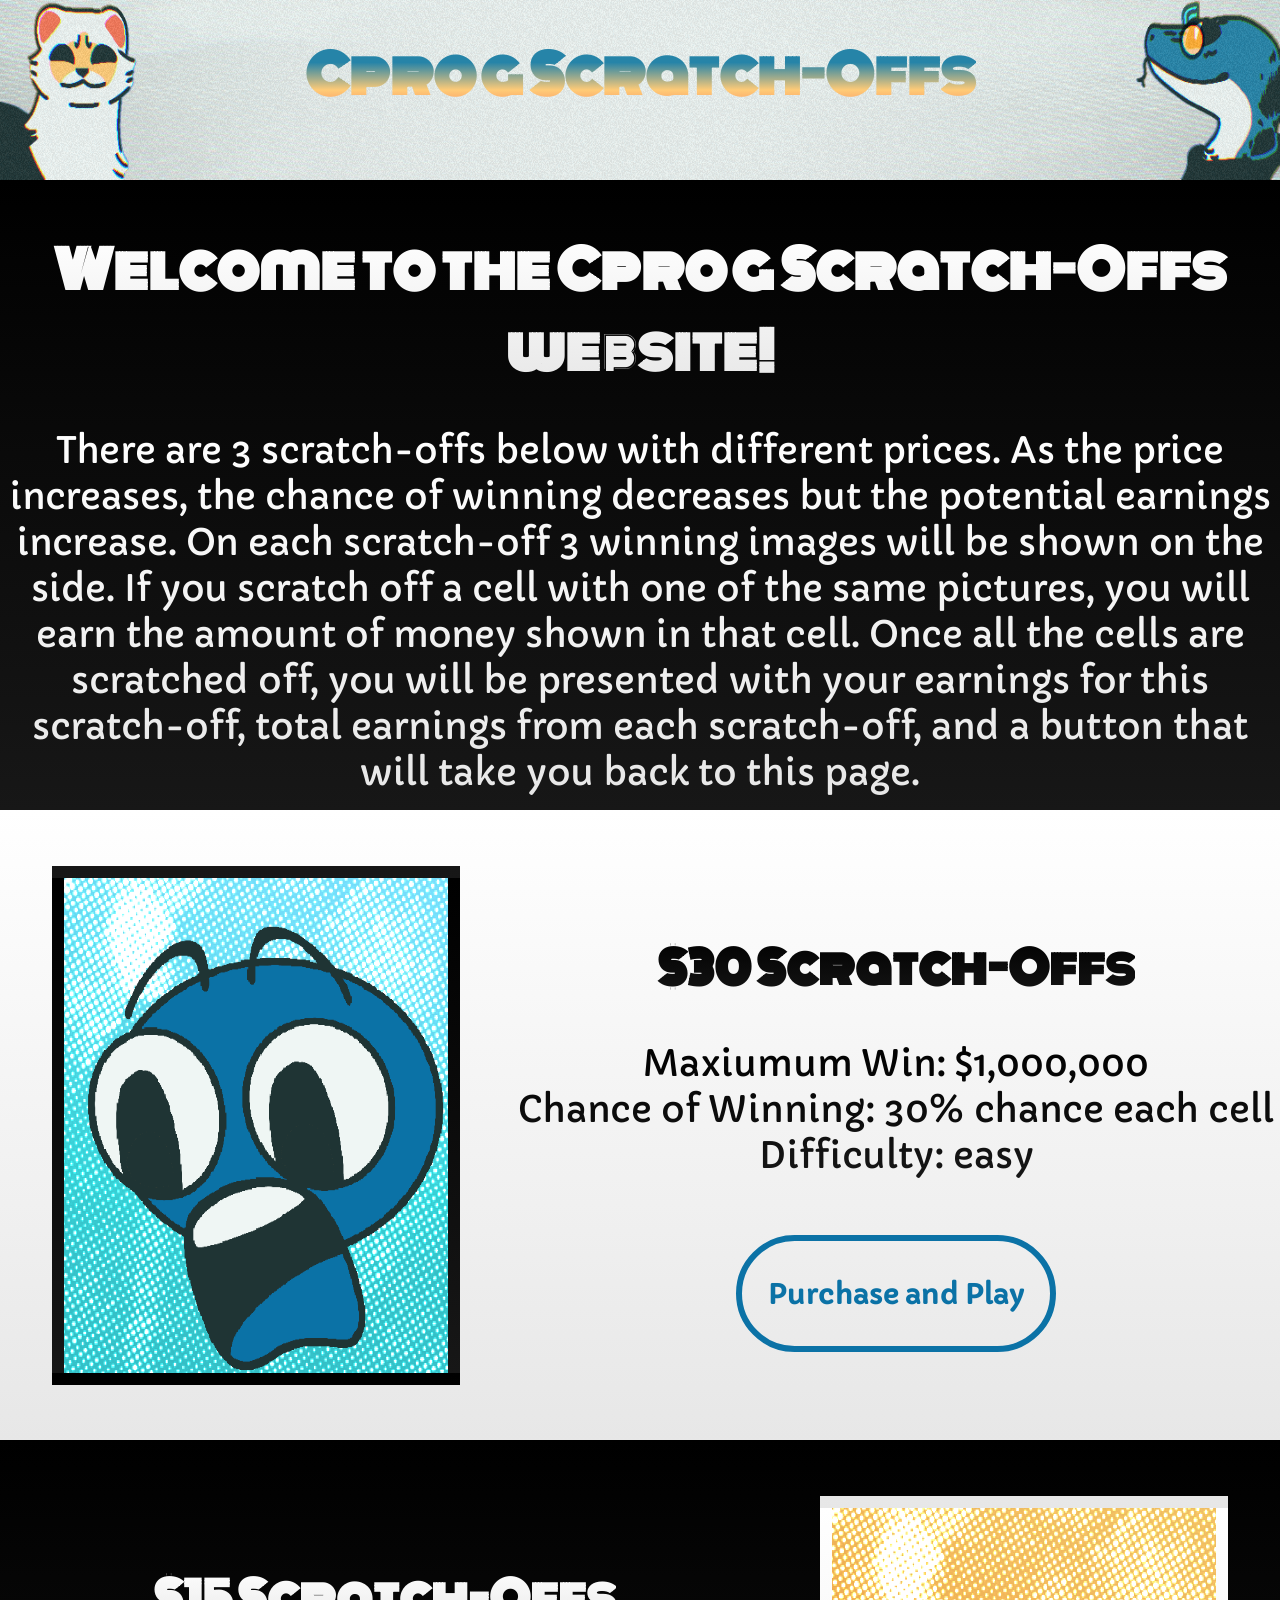
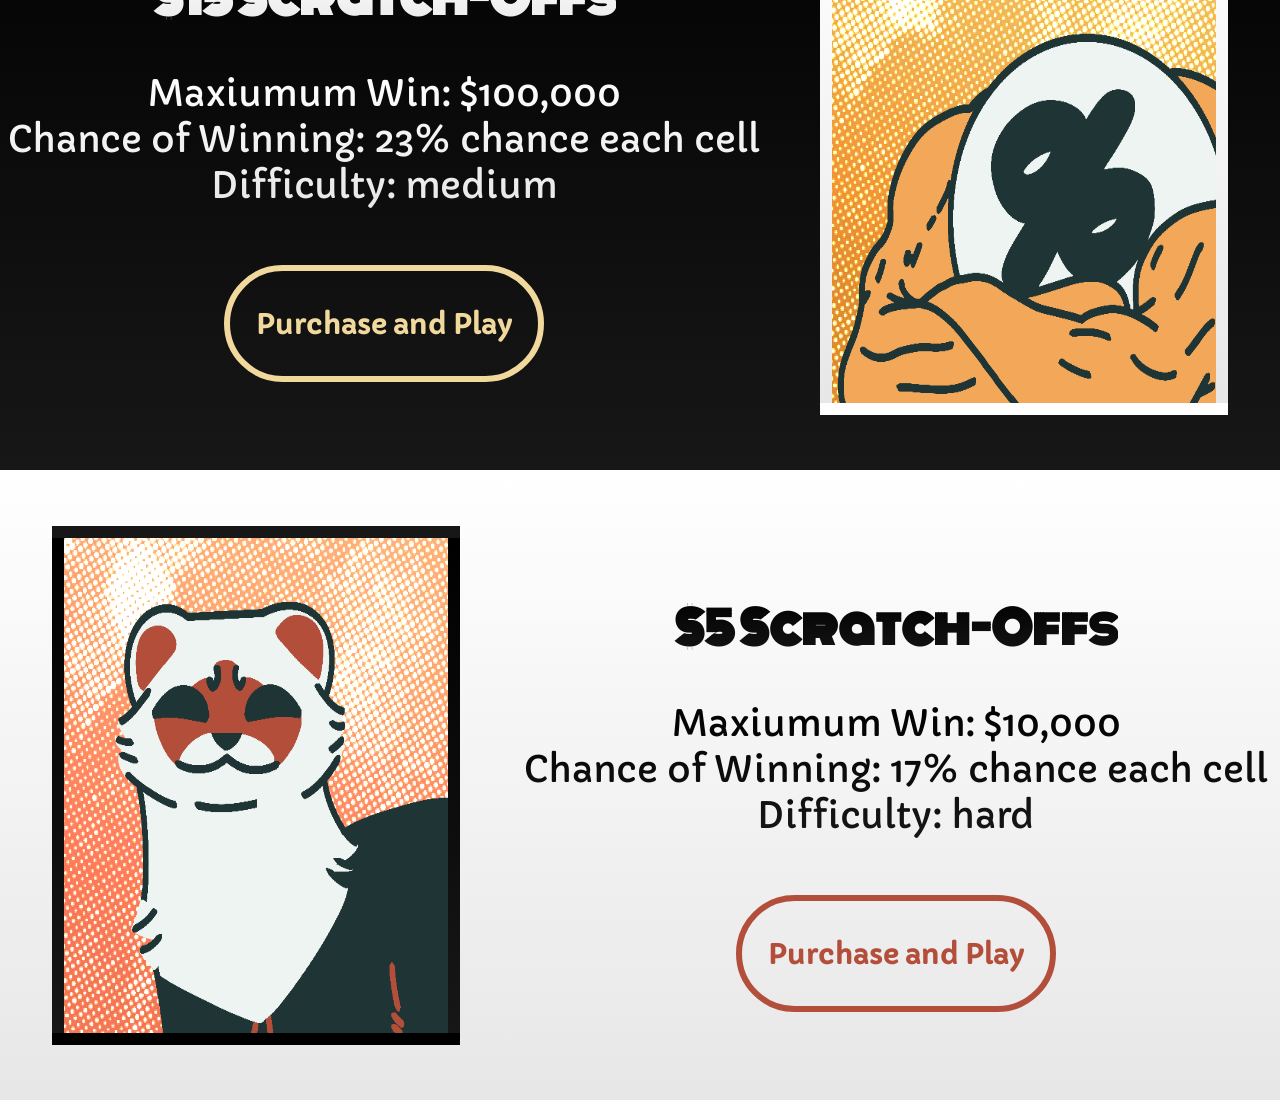
<file: index.html>
<!--Alannah Steck
Final Project
Lottery Ticket-->

<!DOCTYPE html>
<html>
  <head>
    <title>Cprog Scratch-sOffs</title>
    <link rel="stylesheet" href="index.css">
    <link rel="stylesheet" href="pages/common/common.css">
    <link rel="preconnect" href="https://fonts.googleapis.com">
    <link rel="preconnect" href="https://fonts.gstatic.com" crossorigin>
    <link href="https://fonts.googleapis.com/css2?family=Capriola&family=Monoton&display=swap" rel="stylesheet">
  </head>
  <body>
    <header>
      <h1 id="headerText">Cprog Scratch-Offs</h1>
    </header>
    <main class="accentBg" id="mainSect">
      <h1 class="accentText">Welcome to the Cprog Scratch-Offs website!</h1>
      <p class="accentText">There are 3 scratch-offs below with different prices. As the price increases, the chance of winning decreases but the potential earnings increase. On each scratch-off 3 winning images will be shown on the side. If you scratch off a cell with one of the same pictures, you will earn the amount of money shown in that cell. Once all the cells are scratched off, you will be presented with your earnings for this scratch-off, total earnings from each scratch-off, and a button that will take you back to this page.</p>
    </main>
    <main>
        <section class="imageSect">
          <img src="resources/cells/easy/easy_negativeGuy.png">
        </section>
        <section class="textSect">
          <h2 class="normalText">$30 Scratch-Offs</h2>
          <p class="normalText">Maxiumum Win: $1,000,000<br>Chance of Winning: 30% chance each cell<br>Difficulty: easy</p>
          <div class="buttonDiv" id="blueButton"><a href="Pages/scratchOffPage/scratchOff.html" onclick="selectMode('easy',1000000,30)"><h3 id="blueLink">Purchase and Play</h3></a></div>
        </section>
    </main>
    <main class="accentBg">
        <section class="textSect">
          <h2 class="accentText">$15 Scratch-Offs</h2>
          <p class="accentText">Maxiumum Win: $100,000<br>Chance of Winning: 23% chance each cell<br>Difficulty: medium</p> 
          <div class="buttonDiv" id="yellowButton"><a href="Pages/scratchOffPage/scratchOff.html" onclick="selectMode('med',100000,15)"><h3 id="yellowLink">Purchase and Play</h3></a></div>
        </section>
        <section class="imageSect">
          <img src="resources/cells/med/med_beefcakeModulo.png" id="accentImg">
        </section>
    </main>
    <main>
        <section class="imageSect">
          <img src="resources/cells/hard/hard_ferretGuy.png">
        </section>
        <section class="textSect">
          <h2 class="normalText">$5 Scratch-Offs</h2>
          <p class="normalText">Maxiumum Win: $10,000<br>Chance of Winning: 17% chance each cell<br>Difficulty: hard</p> 
          <div class="buttonDiv" id="redButton"><a href="Pages/scratchOffPage/scratchOff.html" onclick="selectMode('hard',10000,5)"><h3 id="redLink">Purchase and Play</h3></a></div>
        </section>
    </main>
    <script src="index.js"></script>
  </body>
</html>
</file>
<file: index.css>
*{
    text-align: center;
}

body{
    overflow-y: scroll;
}

main, header{
    display: flex;
}

main{
    flex-direction: row;
    justify-content: center;
    background-image: linear-gradient(white, #e7e7e7);
    padding: 0;
    color: black;
    width: 100vw;
    height: 70vh;
}


.accentBg{
    background-image: linear-gradient(black, #171717);
    color: white;
}


.normalText{
    color: transparent;
    background-image: linear-gradient(black, #171717);
    -webkit-background-clip: text;
    background-clip: text;
}

.imageSect{
    width: 40vw;
}

.textSect{
    width: 60vw;
}

.imageSect, .textSect{
    display: flex;
    height: 70vh;
    align-items: center;
    justify-content: center;
}

h2{
    font-size: 275%;
}

p{
    font-size: 225%;
    margin: 0;
}

#mainSect, .textSect{
    flex-direction: column;
    padding: 0;
}

img{
    height: 55vh;
    width: 30vw;
    border: 1vw solid transparent;
    background-image: linear-gradient(black, #171717);
    border-image-slice: 1;
}

#accentImg{
    background-image: linear-gradient(white, #e7e7e7);
    border-image-slice: 1;
}

.buttonDiv{
    border: 0.5vw solid black;
    border-radius: 5vw;
    margin-top: 4.5vw;
    padding: 0.5vw 2vw;
}

a{
    text-decoration: none;
    font-size: 150%;
}

#redLink{
    color: #b34e3a;
}

#redButton{
    border-color: #b34e3a;
}

#yellowLink{
    color: #f1d99d;
}

#yellowButton{
    border-color: #f1d99d;
}

#blueLink{
    color: #0b72a6;
}

#blueButton{
    border-color: #0b72a6;
}
</file>
<file: pages/common/common.css>
*{
    font-family: "Capriola", sans-serif;
}

body, header{
    margin: 0vw;
}

body{
    max-width: 100vw;
    overflow-x:hidden;
    scrollbar-width: none;
    -ms-overflow-style: none;
}

body::-webkit-scrollbar{
    display: none;
    -ms-overflow-style: none;
}

main, header{
    display: flex;
}

header{
    width: 100vw;
    height: 20vh;
    background-image: url("../../resources/common/banner.png");
    background-repeat: no-repeat;
    background-size: 100vw 20vh;
    justify-content: center;
}

#headerText{
    color: transparent;
    background-image: linear-gradient( #2684a8, #2684a8, #ffcb77, #f47758, #f47758);
    -webkit-background-clip: text;
    background-clip: text;
}

h1{
    text-decoration: underline;
    font-size: 325%;
}

h2{
    text-decoration: underline;
}

h1,h2{
    font-family: "Monoton", sans-serif;
}

.accentText{
    color: transparent;
    background-image: linear-gradient(white, #e7e7e7);
    -webkit-background-clip: text;
    background-clip: text;
}
</file>
